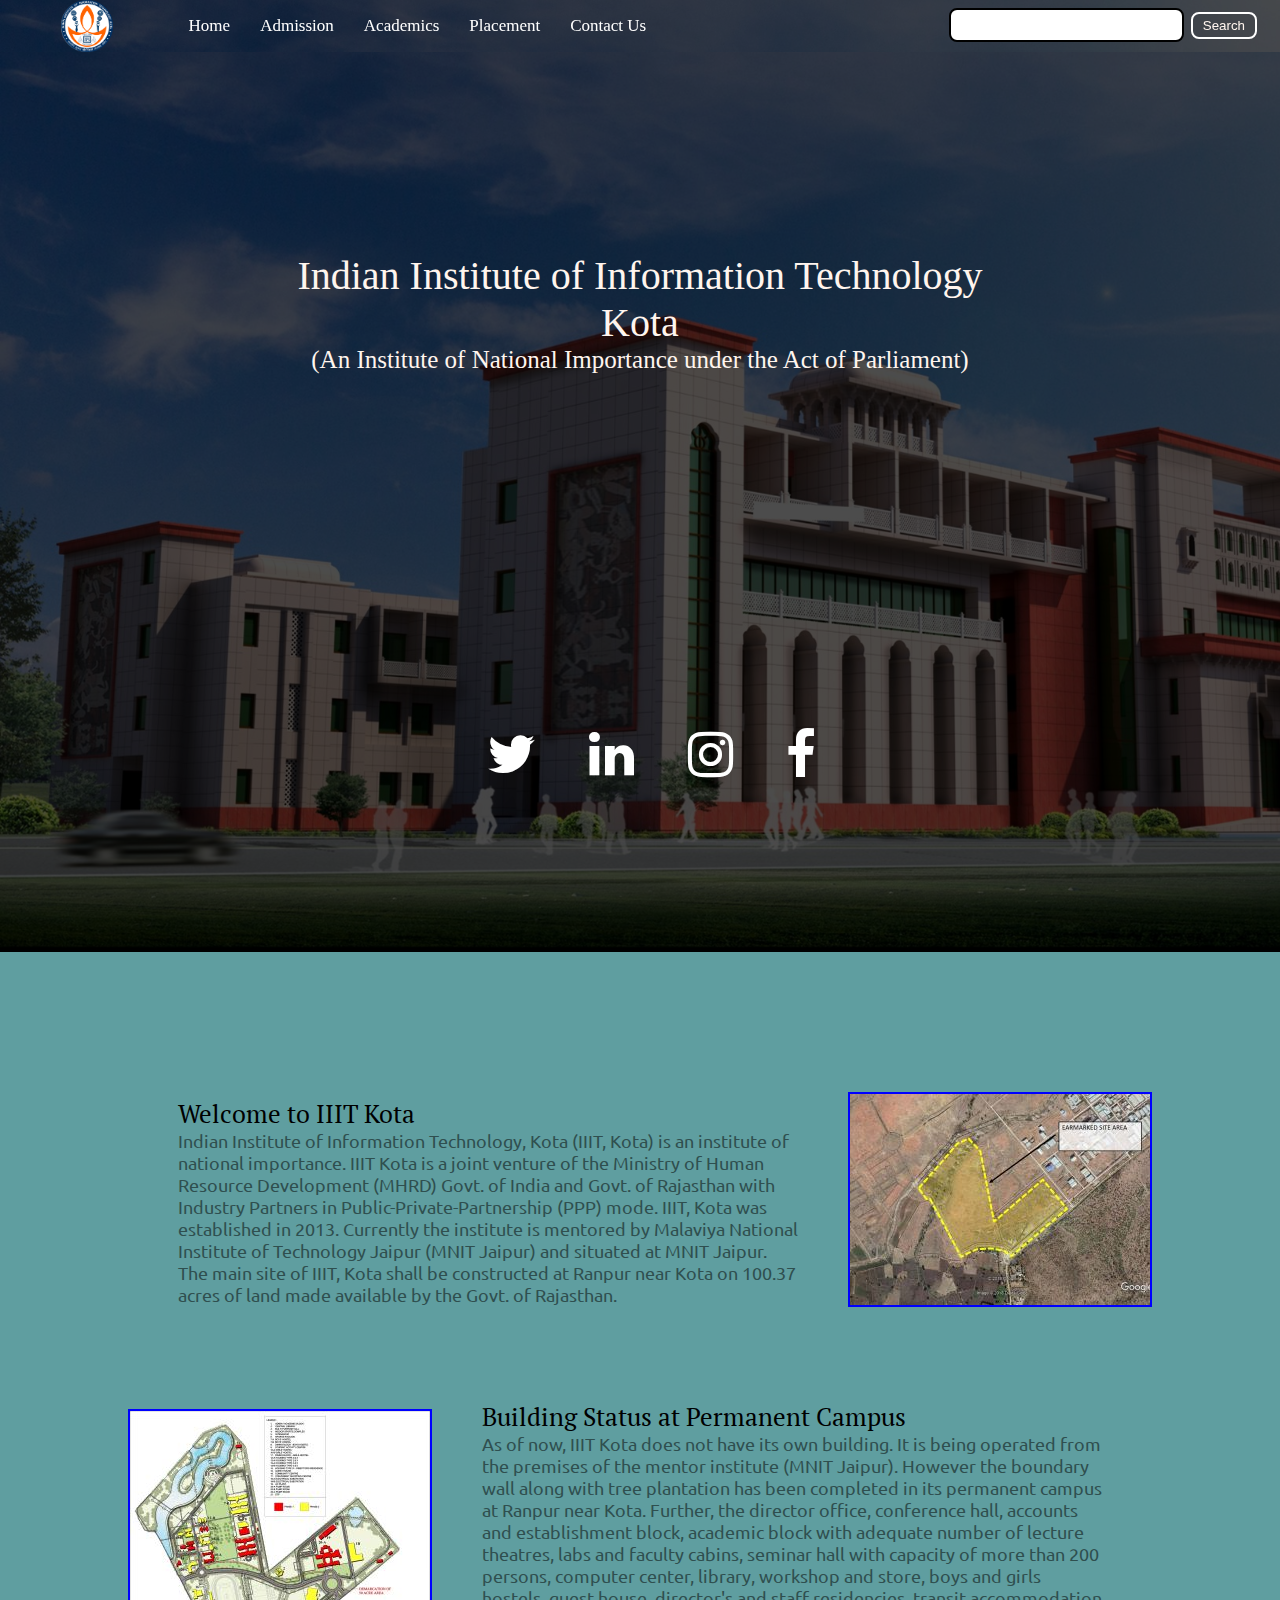
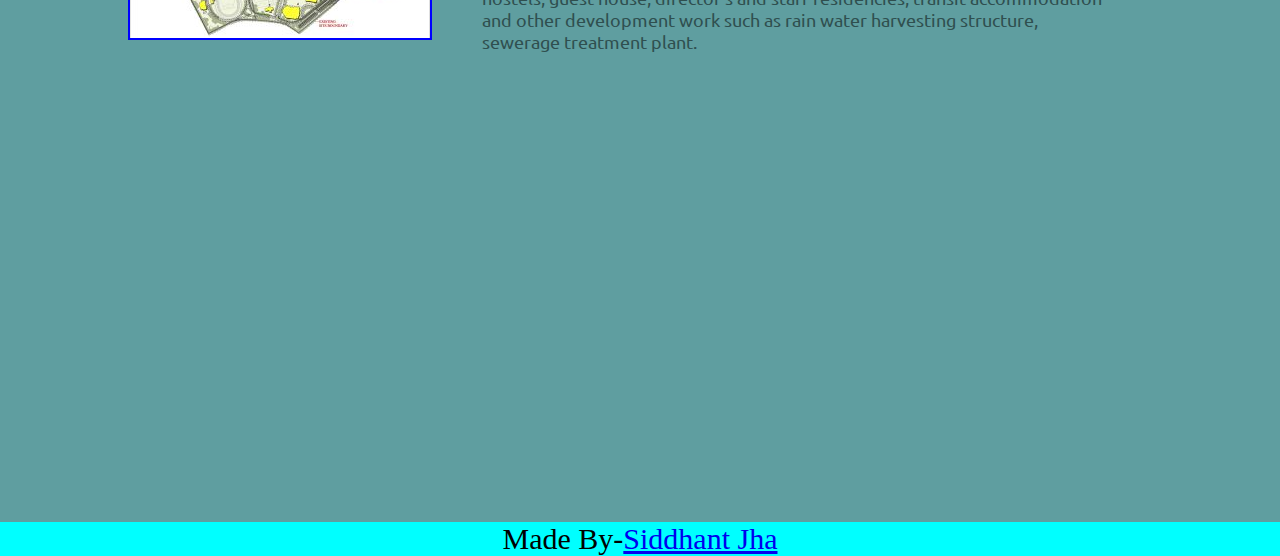
<file: index.html>
<!DOCTYPE html>
<html lang="en">
<head>
    <meta charset="UTF-8">
    <meta http-equiv="X-UA-Compatible" content="IE=edge">
    <meta name="viewport" content="width=device-width, initial-scale=1.0">
    <link rel="stylesheet" href="https://cdnjs.cloudflare.com/ajax/libs/font-awesome/4.7.0/css/font-awesome.min.css">

    <title>IIIT Kota Website</title>

    <link rel="stylesheet" href="style.css">
</head>
<body>
    <nav class="navbar background">
        <ul class="nav-list">
            <div class="logo"><img src="./logo.png" alt="logo"></div>
            <li><a href="index.html">Home</a></li>
            <li><a href="admission.html">Admission</a></li>
            <li><a href="academics.html">Academics</a></li>
            <li><a href="placement.html">Placement</a></li>
            <li><a href="contact.html">Contact Us</a></li>
        </ul>
        <div class="rightnav">
            <input type="text" name="search" id="search">
            <button class="btn btn-sm">Search</button>
        </div>
    </nav>

    <section class="background first-section" >
        <div class="box-main">
            <div class="first-half">
                <p class="text-big">Indian Institute of Information Technology Kota</p>
                <p class="text-small">(An Institute of National Importance under the Act of Parliament)</p>

            </div>

            <div class="second-half">
                <ul class="social">        
                    <li><a href="https://twitter.com/IIITKotaOffice" target="_blank"><i class="fa fa-twitter"></i></a></li>
                    <li><a href="https://www.linkedin.com/school/iiitkota/" target="_blank"><i class="fa fa-linkedin"></i></a></li>
                    <li><a href="https://www.instagram.com/accounts/login/" target="_blank"><i class="fa fa-instagram"></i></a></li>
                    <li><a href="https://www.facebook.com/IIITKotaOffice/" target="_blank"><i class="fa fa-facebook"></i></a></li>
                </ul>            
            </div>
        </div>
    </section>
  <section class="first-page">
    <section class="section-right">
        <div class="intro">
            <p class="sectiontag intro1">Welcome to IIIT Kota</p>
            <p class="subtag intro2">Indian Institute of Information Technology, Kota (IIIT, Kota) is an institute of national importance. IIIT Kota is a joint venture of the Ministry of Human Resource Development (MHRD) Govt. of India and Govt. of Rajasthan with Industry Partners in Public-Private-Partnership (PPP) mode. IIIT, Kota was established in 2013. Currently the institute is mentored by Malaviya National Institute of Technology Jaipur (MNIT Jaipur) and situated at MNIT Jaipur. The main site of IIIT, Kota shall be constructed at Ranpur near Kota on 100.37 acres of land made available by the Govt. of Rajasthan.
            </p>
        </div>
        <div class="thumbnail">
            <img src="./image1.jpg" alt="college building" class="image">
        </div>
    </section>
   
    <section class="section-left">
        <div class="intro">
            <p class="sectiontag intro1">Building Status at Permanent Campus</p>
            <p class="subtag intro2">As of now, IIIT Kota does not have its own building. It is being operated from the premises of the mentor institute (MNIT Jaipur). However the boundary wall along with tree plantation has been completed in its permanent campus at Ranpur near Kota. Further, the director office, conference hall, accounts and establishment block, academic block with adequate number of lecture theatres, labs and faculty cabins, seminar hall with capacity of more than 200 persons, computer center, library, workshop and store, boys and girls hostels, guest house, director's and staff residencies, transit accommodation and other development work such as rain water harvesting structure, sewerage treatment plant.
            </p>
        </div>
        <div class="thumbnail">
            <img src="./image.jpg" alt="college building" class="image">
        </div>
    </section>
  </section>
    <footer class="footer">
        <p>Made By-<a href="https://www.linkedin.com/in/siddhant-jha-843aa51ab/" target="_blank">Siddhant Jha</a></p>
    </footer>

</body>
</html>
</file>
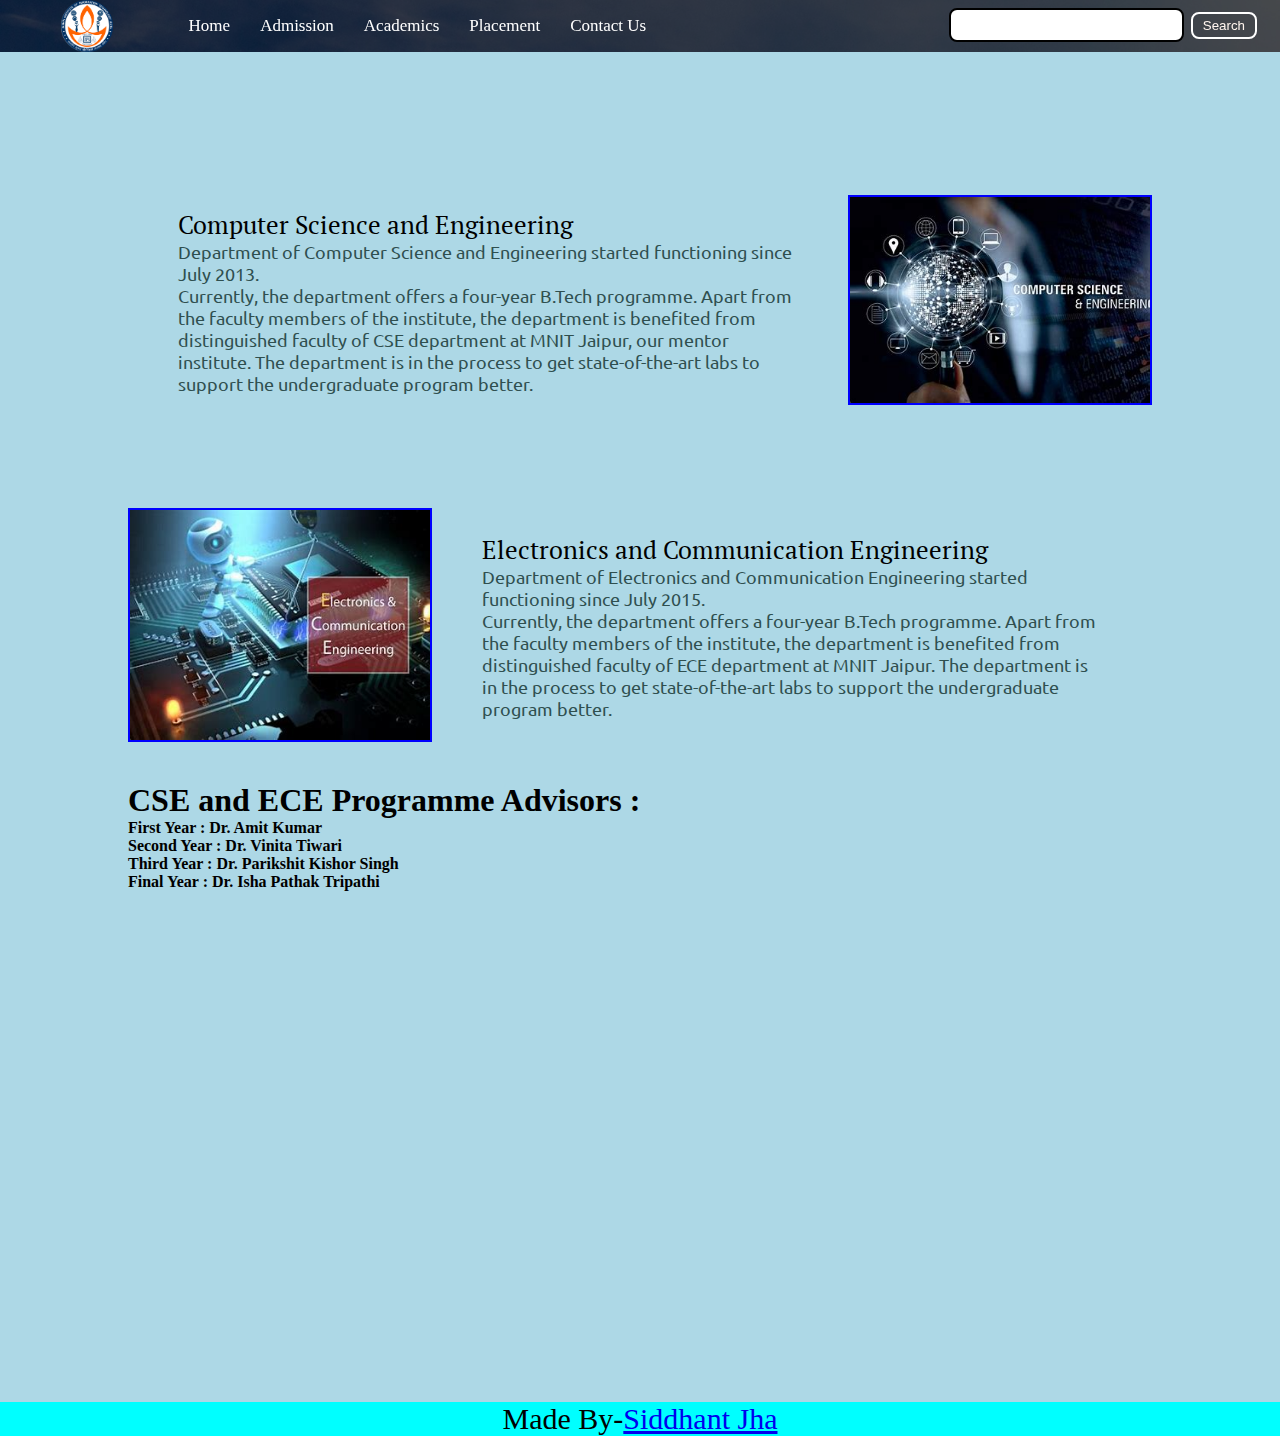
<file: academics.html>
<!DOCTYPE html>
<html lang="en">
<head>
    <meta charset="UTF-8">
    <meta http-equiv="X-UA-Compatible" content="IE=edge">
    <meta name="viewport" content="width=device-width, initial-scale=1.0">
    <link rel="stylesheet" href="https://cdnjs.cloudflare.com/ajax/libs/font-awesome/4.7.0/css/font-awesome.min.css">

    <title>Acacdemics</title>

    <link rel="stylesheet" href="style.css">

</head>
<body>
    <nav class="navbar background">
        <ul class="nav-list">
            <div class="logo"><img src="./logo.png" alt="logo"></div>
            <li><a href="index.html">Home</a></li>
            <li><a href="admission.html">Admission</a></li>
            <li><a href="academics.html">Academics</a></li>
            <li><a href="placement.html">Placement</a></li>
            <li><a href="contact.html">Contact Us</a></li>
        </ul>
        <div class="rightnav">
            <input type="text" name="search" id="search">
            <button class="btn btn-sm">Search</button>
        </div>
    </nav>

    <section class="department">
        <section class="section-right">
            <div class="intro">
                <p class="sectiontag intro1">Computer Science and Engineering</p>
                <p class="subtag intro2">Department of Computer Science and Engineering started functioning since July 2013.<br>
                    Currently, the department offers a four-year B.Tech programme. Apart from the faculty members of the institute, the department is benefited from distinguished faculty of CSE department at MNIT Jaipur, our mentor institute. The department is in the process to get state-of-the-art labs to support the undergraduate program better.
                </p>
            </div>
            <div class="thumbnail">
                <img src="./cse.jpg" alt="Computer Science and Engineering" class="image">
            </div>
        </section>
       
        <section class="section-left">
            <div class="intro">
                <p class="sectiontag intro1">Electronics and Communication Engineering</p>
                <p class="subtag intro2">Department of Electronics and Communication Engineering started functioning since July 2015.<br>
                    Currently, the department offers a four-year B.Tech programme. Apart from the faculty members of the institute, the department is benefited from distinguished faculty of ECE department at MNIT Jaipur. The department is in the process to get state-of-the-art labs to support the undergraduate program better.
                </p>
            </div>
            <div class="thumbnail">
                <img src="./ece.jpg" alt="Electronics and Communication Engineering" class="image">
            </div>
        </section>
    

        <div class="faculty">
            <h1>CSE and ECE Programme Advisors :</h1>
            <h4>First Year : Dr. Amit Kumar</h4>
            <h4>Second Year : Dr. Vinita Tiwari</h4>
            <h4>Third Year : Dr. Parikshit Kishor Singh</h4>
            <h4>Final Year : Dr. Isha Pathak Tripathi</h4>
        </div>
    </section>

    <footer class="footer">
        <p>Made By-<a href="https://www.linkedin.com/in/siddhant-jha-843aa51ab/" target="_blank">Siddhant Jha</a></p>
    </footer>

</body>
</html>
</file>
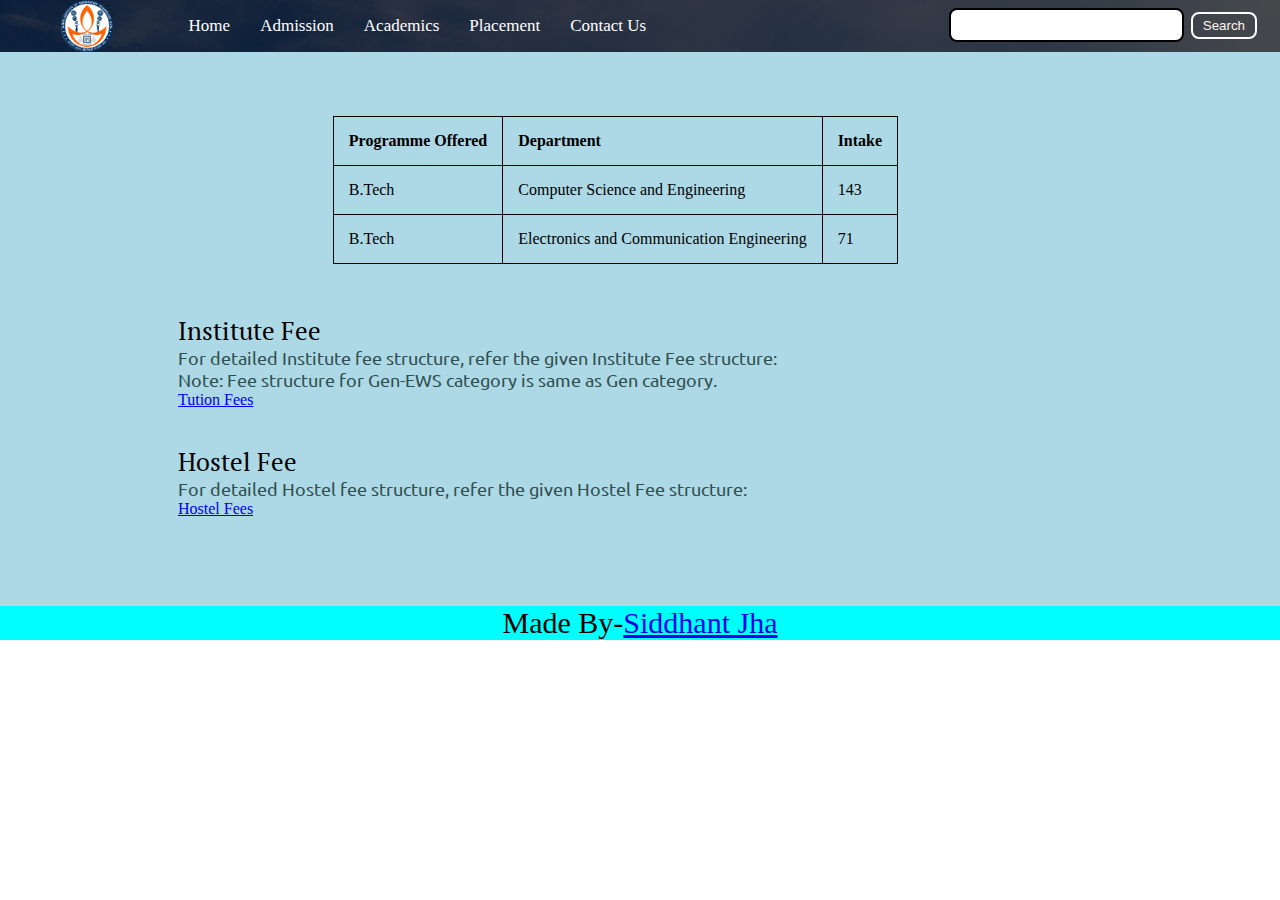
<file: admission.html>
<!DOCTYPE html>
<html lang="en">
<head>
    <meta charset="UTF-8">
    <meta http-equiv="X-UA-Compatible" content="IE=edge">
    <meta name="viewport" content="width=device-width, initial-scale=1.0">
    <link rel="stylesheet" href="https://cdnjs.cloudflare.com/ajax/libs/font-awesome/4.7.0/css/font-awesome.min.css">

    <title>Admission</title>

    <link rel="stylesheet" href="style.css">

</head>
<body>
    <nav class="navbar background">
        <ul class="nav-list">
            <div class="logo"><img src="./logo.png" alt="logo"></div>
            <li><a href="index.html">Home</a></li>
            <li><a href="admission.html">Admission</a></li>
            <li><a href="academics.html">Academics</a></li>
            <li><a href="placement.html">Placement</a></li>
            <li><a href="contact.html">Contact Us</a></li>
        </ul>
        <div class="rightnav">
            <input type="text" name="search" id="search">
            <button class="btn btn-sm">Search</button>
        </div>
    </nav>

   <section class="admission">
       <div class="table">
        <table class="program">
           <tr>
               <th>Programme Offered</th>
               <th>Department</th>
               <th>Intake</th>
           </tr>
           <tr>
               <td>B.Tech</td>
               <td>Computer Science and Engineering</td>
               <td>143</td>
           </tr>
           <tr>
               <td>B.Tech</td>
               <td>Electronics and Communication Engineering</td>
               <td>71</td>
           </tr>
        </table>
       </div>
       <section class="fees">
         <div class="intro">
            <p class="sectiontag intro1">Institute Fee</p>
            <p class="subtag intro2">For detailed Institute fee structure, refer the given Institute Fee structure:<br>

                Note: Fee structure for Gen-EWS category is same as Gen category.
            </p>
            <a href="https://drive.google.com/file/d/1KbJzDynPpFK0IySifzBlHYmRb-QAB6Vw/view?usp=sharing" target="_blank">Tution Fees</a>
         </div>
         <br>
         <br>
         <div class="intro">
            <p class="sectiontag intro1">Hostel Fee</p>
            <p class="subtag intro2">For detailed Hostel fee structure, refer the given Hostel Fee structure:</p>
            <a href="https://drive.google.com/file/d/1MIM2ts3AvOCvhnzN_NSwFB0FU2xPJEFo/view?usp=sharing" target="_blank">Hostel Fees</a>
         </div>
        </section>

    <footer class="footer">
        <p>Made By-<a href="https://www.linkedin.com/in/siddhant-jha-843aa51ab/" target="_blank">Siddhant Jha</a></p>
    </footer>

</body>
</html>
</file>
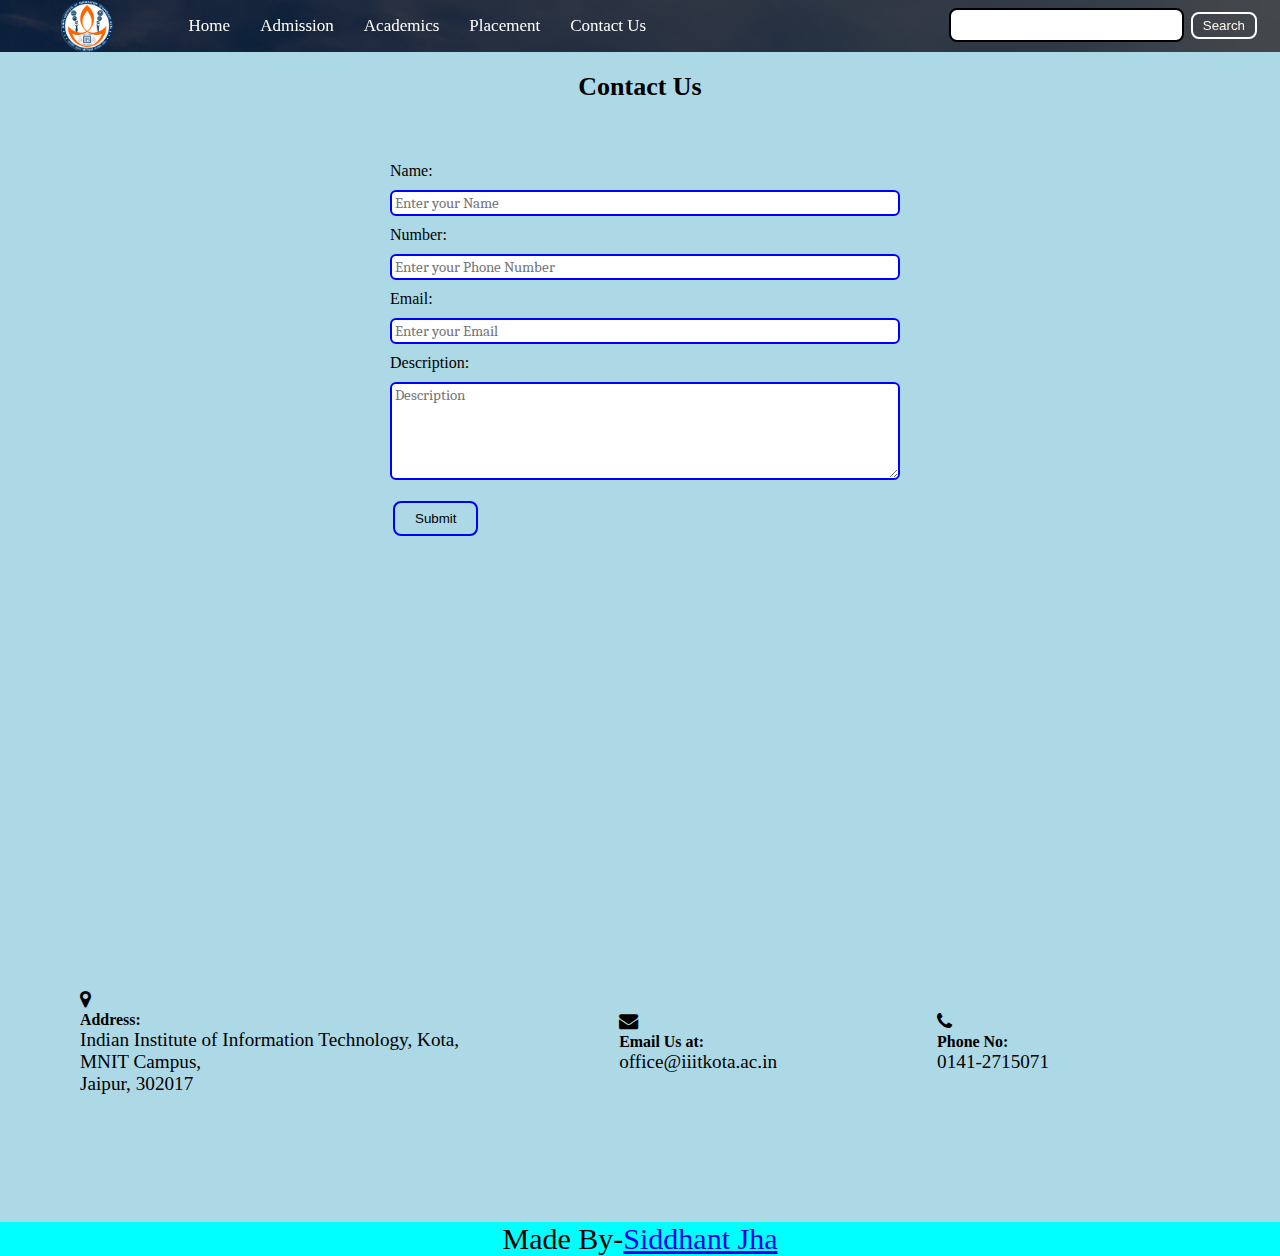
<file: contact.html>
<!DOCTYPE html>
<html lang="en">
<head>
    <meta charset="UTF-8">
    <meta http-equiv="X-UA-Compatible" content="IE=edge">
    <meta name="viewport" content="width=device-width, initial-scale=1.0">
    <link rel="stylesheet" href="https://cdnjs.cloudflare.com/ajax/libs/font-awesome/4.7.0/css/font-awesome.min.css">

    <title>Contact Us</title>

    <link rel="stylesheet" href="style.css">

</head>
<body>
    <nav class="navbar background">
        <ul class="nav-list">
            <div class="logo"><img src="./logo.png" alt="logo"></div>
            <li><a href="index.html">Home</a></li>
            <li><a href="admission.html">Admission</a></li>
            <li><a href="academics.html">Academics</a></li>
            <li><a href="placement.html">Placement</a></li>
            <li><a href="contact.html">Contact Us</a></li>
        </ul>
        <div class="rightnav">
            <input type="text" name="search" id="search">
            <button class="btn btn-sm">Search</button>
        </div>
    </nav>

    <section class="contact">
        <h1 class="text-center">Contact Us</h1>
        <div class="form">
            <label for="name">Name:</label>
            <input class="form-input" type="text" name="name" id="name" placeholder="Enter your Name">
            <label for="phone">Number:</label>
            <input class="form-input" type="text" name="phone" id="phone" placeholder="Enter your Phone Number">
            <label for="email">Email:</label>
            <input class="form-input" type="text" name="email" id="email" placeholder="Enter your Email">
            <label for="description">Description:</label>
            <textarea class="form-input" name="text" id="text" cols="67" rows="5" placeholder="Description"></textarea>
            <button class="btn submit">Submit</button>
        </div>
        
    </section>

    <section class="details">
        <div class="icon">
            <i class="fa fa-map-marker"></i>
            <h5>Address:</h5>
            <p>Indian Institute of Information Technology, Kota,<br>
                MNIT Campus,<br> Jaipur, 302017</p>
        </div>

        <div class="icon">
          <i class="fa fa-envelope"></i>
          <h5>Email Us at:</h5>
          <p>office@iiitkota.ac.in</p>
        </div>

        <div class="icon">
           <i class="fa fa-phone"></i>
           <h5>Phone No:</h5>
           <p>0141-2715071</p>
        </div>

    </section>

    <footer class="footer">
        <p>Made By-<a href="https://www.linkedin.com/in/siddhant-jha-843aa51ab/" target="_blank">Siddhant Jha</a></p>
    </footer>

</body>
</html>
</file>
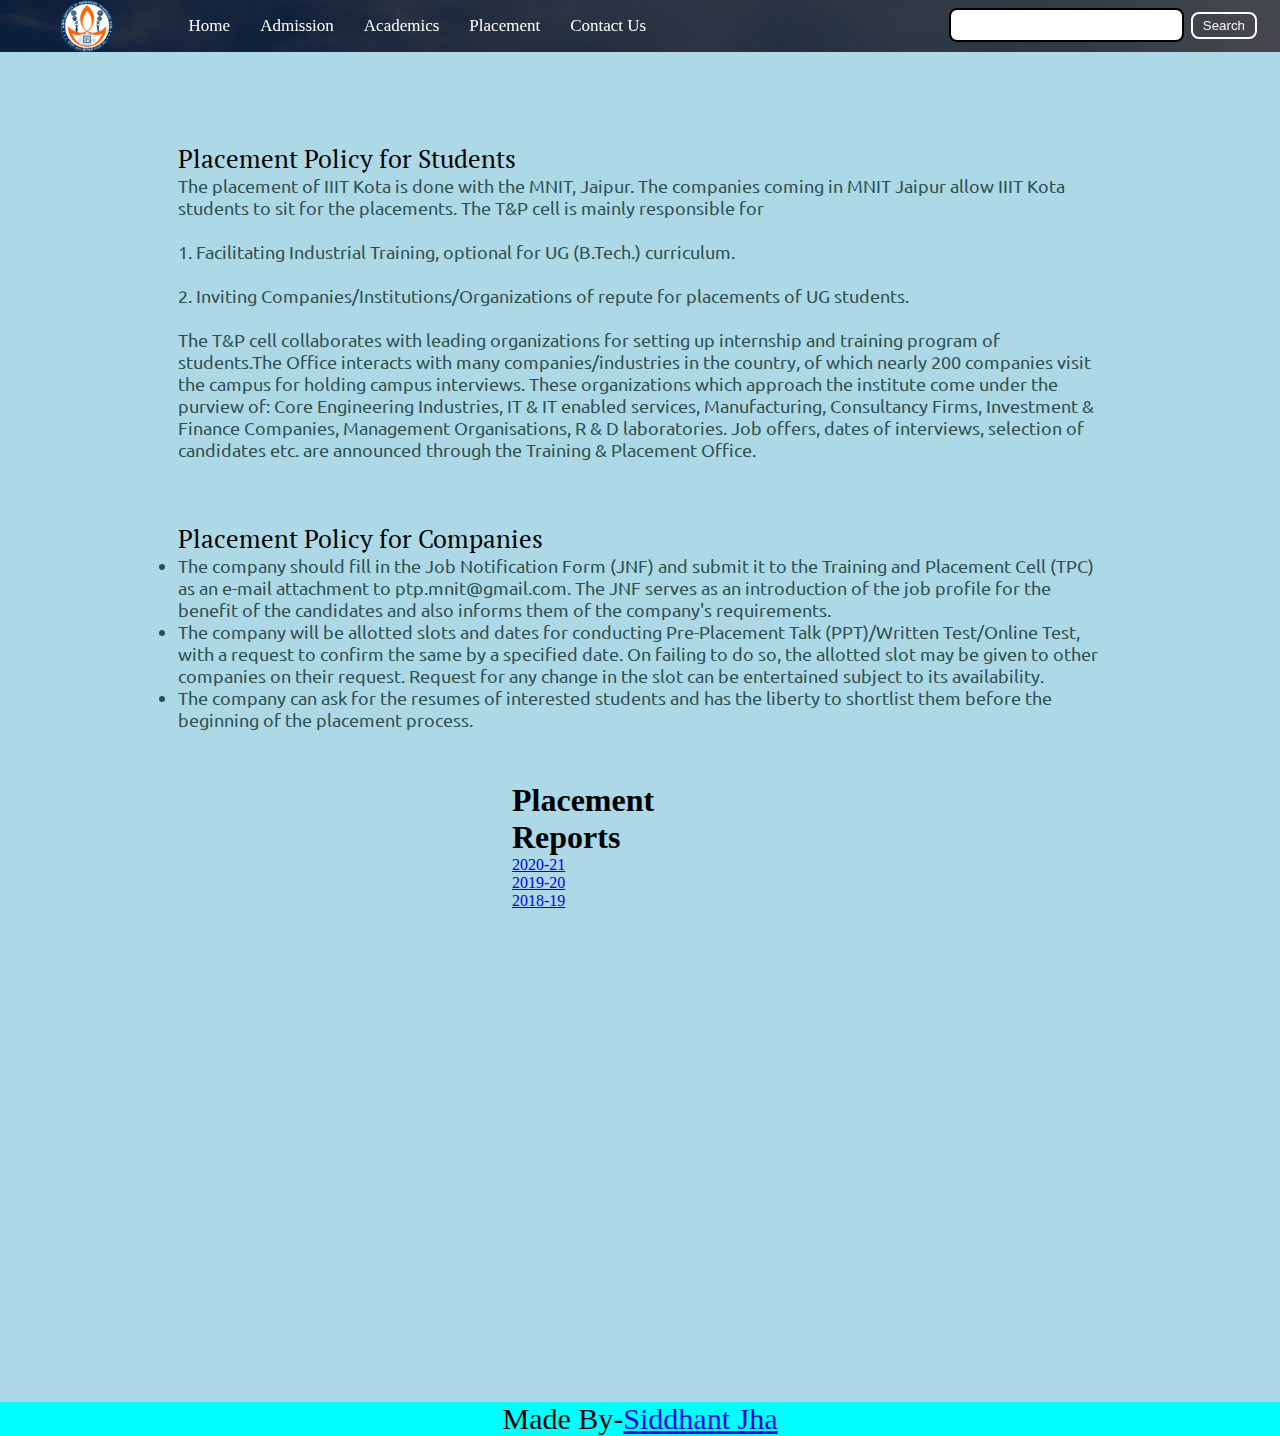
<file: placement.html>
<!DOCTYPE html>
<html lang="en">
<head>
    <meta charset="UTF-8">
    <meta http-equiv="X-UA-Compatible" content="IE=edge">
    <meta name="viewport" content="width=device-width, initial-scale=1.0">
    <link rel="stylesheet" href="https://cdnjs.cloudflare.com/ajax/libs/font-awesome/4.7.0/css/font-awesome.min.css">

    <title>Placement</title>

    <link rel="stylesheet" href="style.css">

</head>
<body>
    <nav class="navbar background">
        <ul class="nav-list">
            <div class="logo"><img src="./logo.png" alt="logo"></div>
            <li><a href="index.html">Home</a></li>
            <li><a href="admission.html">Admission</a></li>
            <li><a href="academics.html">Academics</a></li>
            <li><a href="placement.html">Placement</a></li>
            <li><a href="contact.html">Contact Us</a></li>
        </ul>
        <div class="rightnav">
            <input type="text" name="search" id="search">
            <button class="btn btn-sm">Search</button>
        </div>
    </nav>

    <section class="placement">
        <section class="section-right">
            <div class="intro">
                <p class="sectiontag intro1">Placement Policy for Students</p>
                <p class="subtag intro2">The placement of IIIT Kota is done with the MNIT, Jaipur. The companies coming in MNIT Jaipur allow IIIT Kota students to sit for the placements. The T&P cell is mainly responsible for<br><br>

                    1. Facilitating Industrial Training, optional for UG (B.Tech.) curriculum.<br><br>
                    
                    2. Inviting Companies/Institutions/Organizations of repute for placements of UG students.<br><br>
                    
                    The T&P cell collaborates with leading organizations for setting up internship and training program of students.The Office interacts with many companies/industries in the country, of which nearly 200 companies visit the campus for holding campus interviews. These organizations which approach the institute come under the purview of: Core Engineering Industries, IT & IT enabled services, Manufacturing, Consultancy Firms, Investment & Finance Companies, Management Organisations, R & D laboratories. Job offers, dates of interviews, selection of candidates etc. are announced through the Training & Placement Office.
                    </p>
            </div>
        </section>
       
        <section class="section-left">
            <div class="intro">
                <p class="sectiontag intro1">Placement Policy for Companies</p>
                    <ul class="subtag intro2">
                        <li>The company should fill in the Job Notification Form (JNF) and submit it to the Training and Placement Cell (TPC) as an e-mail attachment to ptp.mnit@gmail.com. The JNF serves as an introduction of the job profile for the benefit of the candidates and also informs them of the company's requirements.</li>
                        <li>The company will be allotted slots and dates for conducting Pre-Placement Talk (PPT)/Written Test/Online Test, with a request to confirm the same by a specified date. On failing to do so, the allotted slot may be given to other companies on their request. Request for any change in the slot can be entertained subject to its availability.</li>
                        <li>The company can ask for the resumes of interested students and has the liberty to shortlist them before the beginning of the placement process.</li>
                    </ul>
            </div>
        </section>

        <div class="list">
            <h1>Placement Reports</h1>
            <a href="https://drive.google.com/file/d/1DgTLd1VVilCwkLuKJxqHmQqHFMHg1zV6/view?usp=sharing" target="_blank">2020-21</a><br>
            <a href="https://drive.google.com/file/d/1Xw6QGjn83CIKlEBm4gdwGIEFb06tpZRS/view?usp=sharing" target="_blank">2019-20</a><br>
            <a href="https://drive.google.com/file/d/1ndnEk59FXN3rmkqNU8vG7ydXPwJeof32/view?usp=sharing" target="_blank">2018-19</a><br>
        </div>

    </section>

    <footer class="footer">
        <p>Made By-<a href="https://www.linkedin.com/in/siddhant-jha-843aa51ab/" target="_blank">Siddhant Jha</a></p>
    </footer>

</body>
</html>
</file>
<file: style.css>
@import url('https://fonts.googleapis.com/css2?family=Ubuntu:ital@1&display=swap');
@import url('https://fonts.googleapis.com/css2?family=PT+Serif:wght@700&display=swap');
@import url('https://fonts.googleapis.com/css2?family=Caladea&display=swap');

*{
    margin: 0;
    padding: 0;
}

.logo{
    width: 20%;
    display: flex;
    justify-content: center;
    align-items: center;
}

.logo img{
    width: 30%;
}

.navbar{
    display: flex;
    align-items: center;
    justify-content: center;
    position: sticky;
    top: 0;
    cursor: pointer;
}

.nav-list{
    width: 70%;
    display: flex;
    align-items: center;
}

.nav-list li{
    list-style: none;
    padding: 15px 15px;
}

.nav-list li a{
    text-decoration: none;
    color: white;
    font-size: 17px;
}

.nav-list li a:hover{
    text-decoration: none;
    color: grey;
}
.rightnav{
    width: 30%;
    text-align: right;
    padding: 0 20px;
}

#search{
    padding: 5px;
    font-size: 17px;
    border: 2px solid black;
    border-radius: 8px;
}

.background{
    background: rgba(0, 0, 0, 0.7) url(./iiitkota.jpg);
    background-size: cover;
    background-blend-mode: darken;
}

.first-section{
    height: 100vh;
}

.box-main{
    display: flex;
    justify-content: center;
    align-items: center;
    font-family:'Times New Roman', Times, serif;
    max-width: 70%;
    margin: auto;
    height: 58%;
}

.first-half{
    width: 80%;
    display: flex;
    flex-direction: column;
    justify-content: center;
    text-align: center;
}

.second-half{
align-items: center;
}

.social {
    position: absolute;
	left: 36.5%;
	bottom: 7.2rem;
	font-size: 3.3rem;
}
.social li {
	display: inline-block;
	margin: 0 20px;
	padding: 0;
}
.social li a, .social li a:visited {
	color: #FFFFFF;
}
.social li a:hover {
	color: grey;
}

.text-big{
    font-size: 40px;
    color: seashell;
}

.text-small{
    font-size: 25px;
    color: seashell;
}

.btn{
    padding: 8px 20px;
    margin: 7px 3px;
    border: 2px solid white;
    border-radius: 8px;
    background: none;
    color: seashell;
    cursor: pointer;
}

.btn-sm{
    padding: 4px 10px;
    vertical-align: middle;
}

.first-page{
    background-color: cadetblue;
    height: 130vh;
}

.section-right{
    height: 500px;
    display: flex;
    align-items: center;
    justify-content: space-evenly;
    max-width: 80%;
    margin: auto;
}

.intro{
    padding: 0 50px;
}

.intro1{
    font-size: 25px;
    color: black;
    font-family: 'PT Serif', serif;
}
.intro2{
    font-size: 18px;
    color: darkslategray;
    font-family: 'Ubuntu', sans-serif;
}

.section-left{
    height: 150px;
    display: flex;
    align-items: center;
    justify-content: space-evenly;
    max-width: 80%;
    margin: auto;
    margin-bottom: 50px;
    flex-direction: row-reverse;
}

.thumbnail img{
    width: 300px;
    border: 2px solid blue;
}

.contact{
    background-color: lightblue;
    height: 90vh;
}

.text-center{
    text-align: center;
    padding: 20px;
    font-size: 26px;
}

.form{
    max-width: 500px;
    margin: 40px auto;
}

.form-input{
    margin: 10px 0;
    padding: 2px 3px;
    width: 100%;
    font-size: 15px;
    border: 2px solid blue;
    border-radius: 6px;
    font-family: 'Caladea', serif;
}

.submit{
    border: 2px solid blue;
    color: black
}

.details{
    display: flex;
    align-items: center;
    height: 40vh;
    background-color: lightblue;
}

.icon{
    padding: 40px 80px;
    font-size: larger;
}

.footer{
    background-color: cyan;
    font-size: 30px;
    text-align: center;
}

.department{
    background-color: lightblue;
    height: 150vh;
}

.CSE{
    height: 200px;
    display: flex;
    align-items: center;
    justify-content: space-evenly;
    max-width: 80%;
    margin: auto;
    margin-bottom: 50px;
}

.ECE{
    height: 200px;
    display: flex;
    align-items: center;
    justify-content: space-evenly;
    max-width: 80%;
    margin: auto;
    margin-bottom: 50px;
}

.faculty{
    height: 200px;
    align-items: center;
    justify-content: space-evenly;
    max-width: 80%;
    margin: auto;
    margin-bottom: 50px;
    margin-top: 80px;
    text-align: justify;
}

.placement{
    background-color: lightblue;
    height: 150vh;
}

.list{
    height: 200px;
    align-items: center;
    justify-content: space-evenly;
    max-width: 80%;
    margin: 40%;
    margin-top: 80px;
    text-align: justify;
}

.admission{
    padding-top: 5%;
    background-color: lightblue;
}
.program,td,th{
    margin-left: 26%;
    margin-bottom: 50px;
    border-collapse: collapse;
    padding: 15px;
    border: 1px solid black;
    text-align: left;
}

.table tr:hover{
  background-color: grey;
}

.fees{
    height: 100px;
    align-items: center;
    justify-content: space-evenly;
    max-width: 80%;
    margin: auto;
    margin-bottom: 15%;
}
</file>
